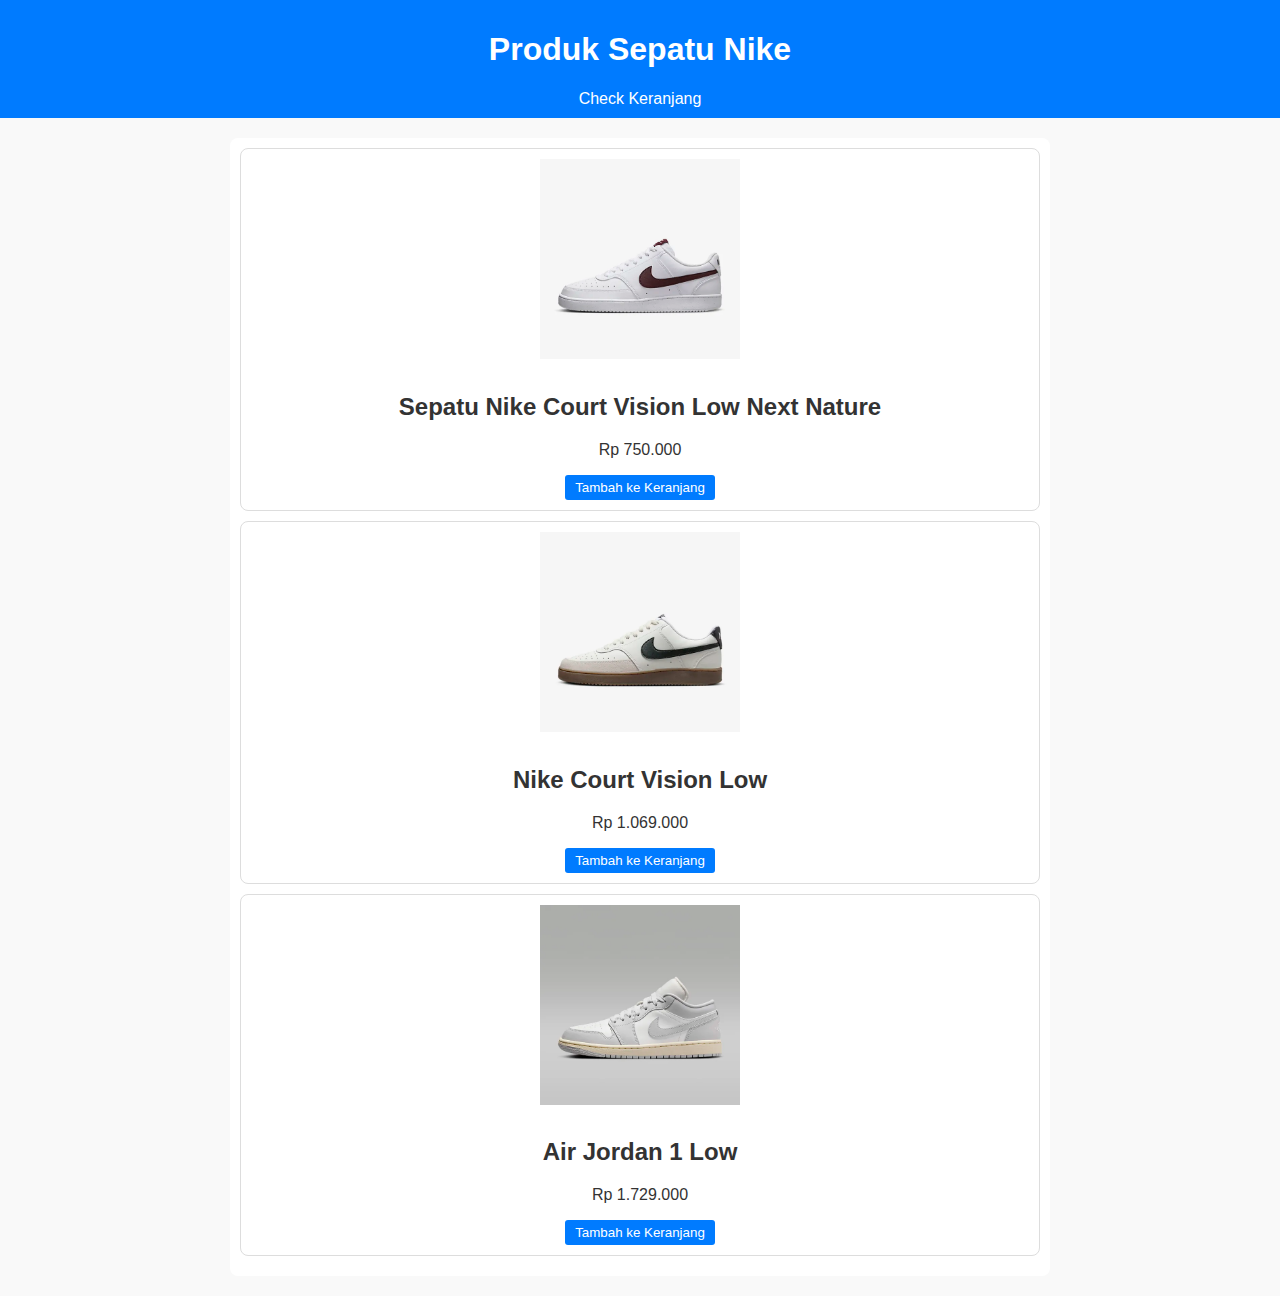
<file: Aplikasi-E.Comerce/index.html>
<!DOCTYPE html>
<html lang="en">
<head>
    <meta charset="UTF-8">
    <meta name="viewport" content="width=device-width, initial-scale=1.0">
    <title>Produk</title>
    <link rel="stylesheet" href="style.css">
</head>
<body>
    <header>
        <h1>Produk Sepatu Nike</h1>
        <a href="cart.html" class="cart-link">Check Keranjang</a>
    </header>
    <div class="product-container">
        <!-- Produk 1 -->
        <div class="product-card">
            <img src="Nike 1.png" alt="Sepatu Nike Court Vision Low Next Nature" class="product-image" width="300">
            <h2>Sepatu Nike Court Vision Low Next Nature</h2>
            <p class="product-price">Rp 750.000</p>
            <button onclick="addToCart('Sepatu Nike Court Vision Low Next Nature', 750000)">Tambah ke Keranjang</button>
        </div>
        <!-- Produk 2 -->
        <div class="product-card">
            <img src="Nike 2.png" alt="Nike Court Vision Low" class="product-image" width="300">
            <h2>Nike Court Vision Low</h2>
            <p class="product-price">Rp 1.069.000</p>
            <button onclick="addToCart('Nike Court Vision Low', 1069000)">Tambah ke Keranjang</button>
        </div>
        <!-- Produk 3 -->
        <div class="product-card">
            <img src="Nike 3.png" alt="Air Jordan 1 Low" class="product-image" width="300">
            <h2>Air Jordan 1 Low</h2>
            <p class="product-price">Rp 1.729.000</p>
            <button onclick="addToCart('Air Jordan 1 Low', 1729000)">Tambah ke Keranjang</button>
        </div>
    </div>
    <script src="script.js"></script>
</body>
</html>
</file>
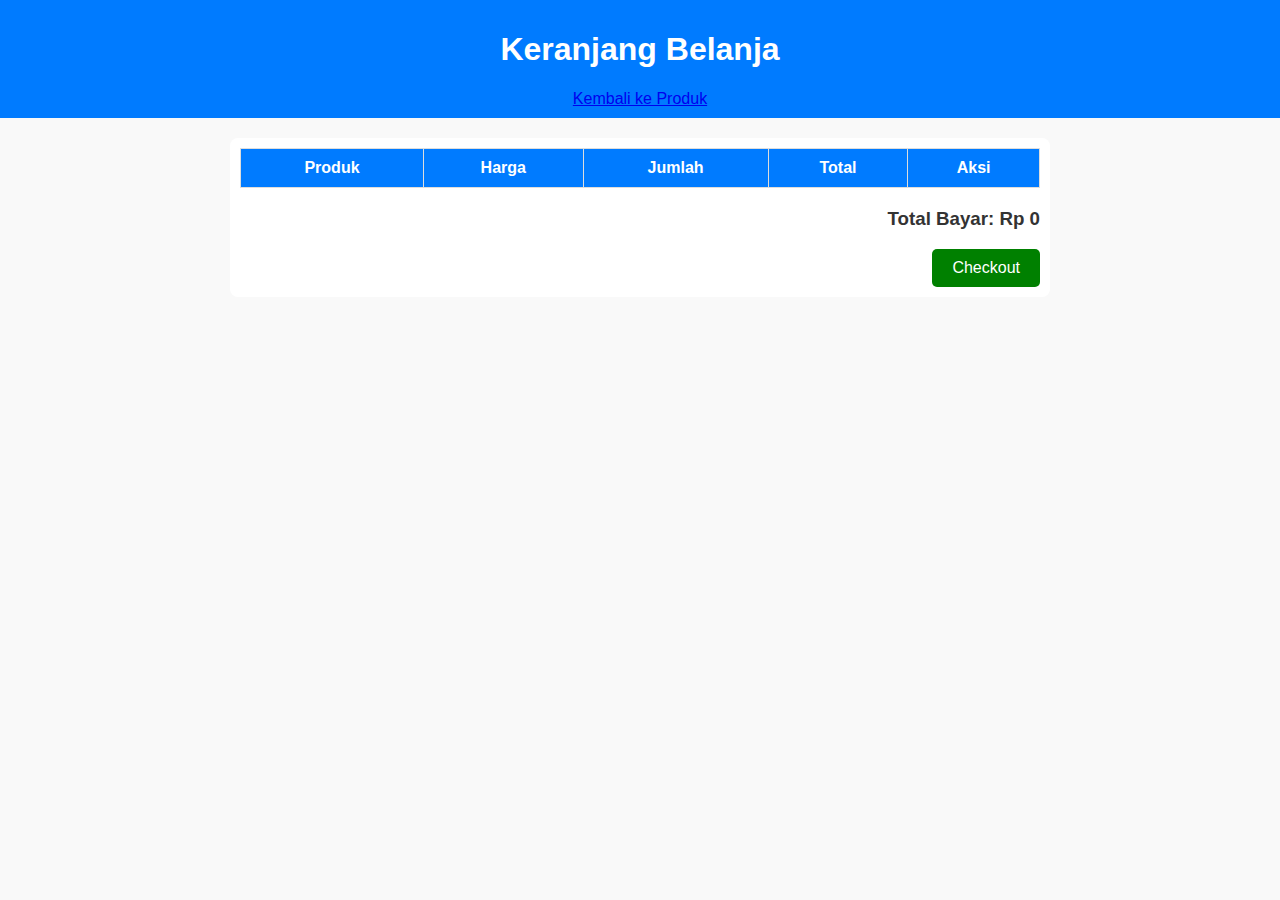
<file: Aplikasi-E.Comerce/cart.html>
<!DOCTYPE html>
<html lang="en">
<head>
    <meta charset="UTF-8">
    <meta name="viewport" content="width=device-width, initial-scale=1.0">
    <title>Keranjang</title>
    <link rel="stylesheet" href="style.css">
</head>
<body>
    <header>
        <h1>Keranjang Belanja</h1>
        <a href="index.html" class="back-link">Kembali ke Produk</a>
    </header>
    <div class="cart-container">
        <table id="cart-table">
            <thead>
                <tr>
                    <th>Produk</th>
                    <th>Harga</th>
                    <th>Jumlah</th>
                    <th>Total</th>
                    <th>Aksi</th>
                </tr>
            </thead>
            <tbody>
                <!-- Baris produk akan ditambahkan secara dinamis -->
            </tbody>
        </table>
        <div class="cart-summary">
            <h3>Total Bayar: Rp <span id="total-price">0</span></h3>
            <button id="checkout-button">Checkout</button>
        </div>
    </div>
    <script src="cart.js"></script>
</body>
</html>
</file>
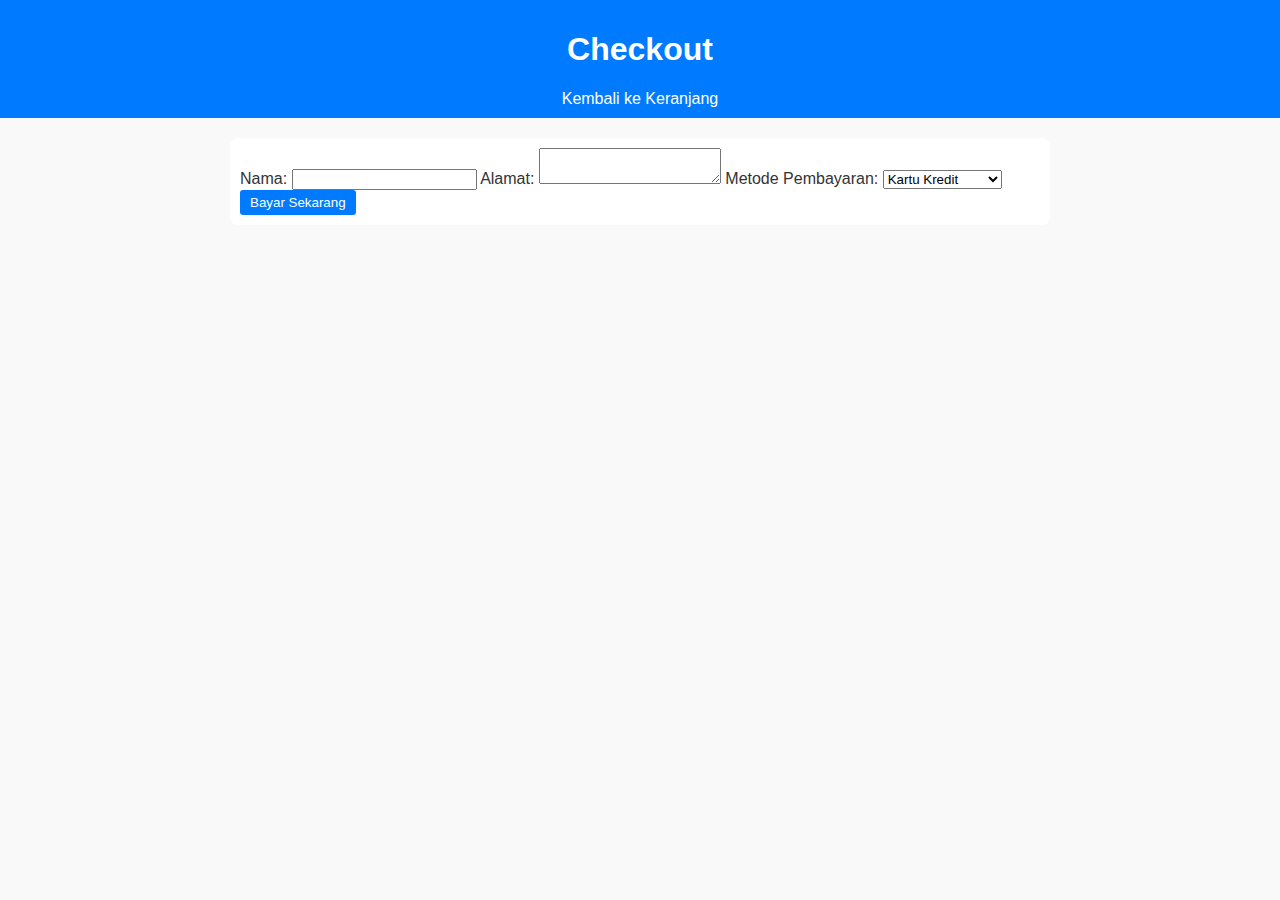
<file: Aplikasi-E.Comerce/checkout.html>
<!DOCTYPE html>
<html lang="en">
<head>
    <meta charset="UTF-8">
    <meta name="viewport" content="width=device-width, initial-scale=1.0">
    <title>Checkout</title>
    <link rel="stylesheet" href="style.css">
</head>
<body>
    <header>
        <h1>Checkout</h1>
        <a href="cart.html" class="cart-link">Kembali ke Keranjang</a>
    </header>
    <div class="checkout-container">
        <form id="checkout-form">
            <label for="name">Nama:</label>
            <input type="text" id="name" required>
            <label for="address">Alamat:</label>
            <textarea id="address" required></textarea>
            <label for="payment">Metode Pembayaran:</label>
            <select id="payment" required>
                <option value="credit_card">Kartu Kredit</option>
                <option value="bank_transfer">Transfer Bank</option>
                <option value="cash_on_delivery">Bayar di Tempat</option>
            </select>
            <button type="submit">Bayar Sekarang</button>
        </form>
    </div>
    <script src="script.js"></script>
</body>
</html>
</file>
<file: Aplikasi-E.Comerce/style.css>
body {
    font-family: Arial, sans-serif;
    margin: 0;
    padding: 0;
    background-color: #f9f9f9;
    color: #333;
}

header {
    padding: 10px;
    background-color: #007bff;
    color: #fff;
    text-align: center;
}

.cart-link {
    color: #fff;
    text-decoration: none;
    margin-top: 10px;
}

.product-container, .cart-container, .checkout-container {
    max-width: 800px;
    margin: 20px auto;
    padding: 10px;
    background: #fff;
    border-radius: 8px;
}

.product-card {
    border: 1px solid #ddd;
    padding: 10px;
    margin-bottom: 10px;
    border-radius: 8px;
    text-align: center;
}

.product-image {
    width: 100%;
    max-width: 200px;
    margin-bottom: 10px;
}

button, .checkout-button {
    background-color: #007bff;
    color: #fff;
    border: none;
    padding: 10px 20px;
    cursor: pointer;
    border-radius: 5px;
}

button:hover, .checkout-button:hover {
    background-color: #0056b3;
}

/* Gaya untuk tabel keranjang */
.cart-container {
    margin: 20px auto;
    max-width: 800px;
    text-align: center;
}

#cart-table {
    width: 100%;
    border-collapse: collapse;
    margin-bottom: 20px;
}

#cart-table th, #cart-table td {
    border: 1px solid #ddd;
    padding: 10px;
}

#cart-table th {
    background-color: #007bff;
    color: white;
}

button {
    padding: 5px 10px;
    background-color: #007bff;
    color: white;
    border: none;
    border-radius: 3px;
    cursor: pointer;
}

button:hover {
    background-color: #0056b3;
}

.cart-summary {
    text-align: right;
    margin-top: 20px;
}

#checkout-button {
    background-color: green;
    color: white;
    font-size: 16px;
    padding: 10px 20px;
    border-radius: 5px;
    cursor: pointer;
}

#checkout-button:hover {
    background-color: darkgreen;
}
</file>
